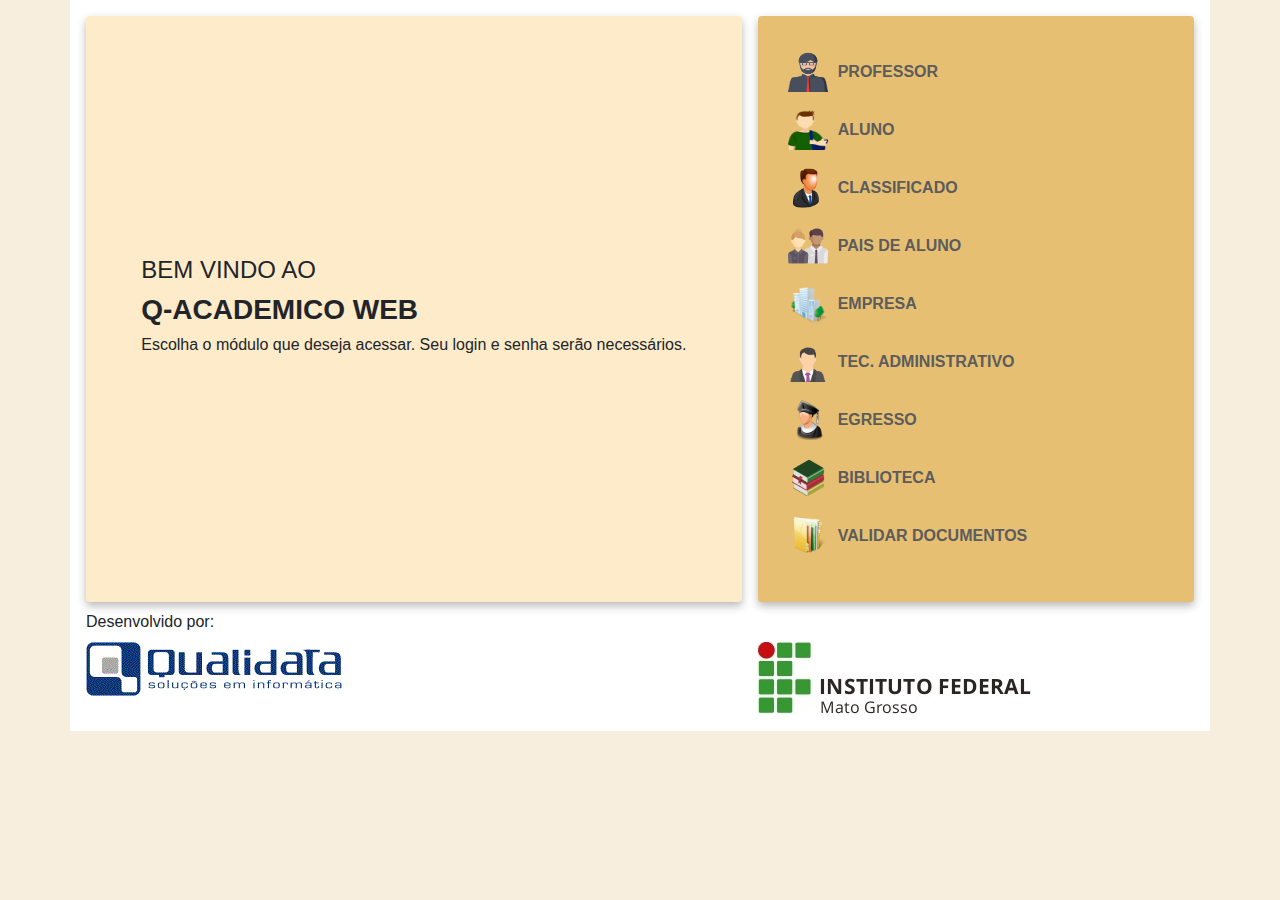
<file: index.html>
<!DOCTYPE html>
<html lang="pt-br" class="h-100">

<head>
  <!-- Required meta tags -->
  <meta charset="utf-8">
  <meta name="viewport" content="width=device-width, initial-scale=1, shrink-to-fit=no">
  <!-- Bootstrap CSS -->
  <link rel="stylesheet" type="text/css" href="./bootstrap-4.6.0/css/bootstrap.min.css">
  <!-- Estilo Local -->
  <link rel="stylesheet" type="text/css" href="./css/index.css">
  <!-- favicon error -->
  <link rel="shortcut icon" href="#">
  <!-- Título do Site -->
  <title>Q-Acadêmico Web para IF - Entrada!</title>
</head>

<body class="h-100">

  <div class="container-lg bg-white py-2 px-3">

    <div class="row mx-n2">
      <div class="col-md-7 p-4 m-2 rounded shadow cor-manual-0 d-flex align-items-center justify-content-center">
        <div>
          <h4>BEM VINDO AO</h4>
          <h3 class="qa-name">
            <a href="./">Q-ACADEMICO WEB</a>
          </h3>
          <h6>
            Escolha o módulo que deseja acessar. Seu login e senha serão necessários.
          </h6>
        </div>
      </div>

      <div class="col-md p-4 m-2 rounded shadow cor-manual-1">
        <ul class="list-inline text-uppercase">
          <li>
            <a class="lista-borda" href="#">
              <img src="./img/icones/professor.png" class="img-icones">
              <span>Professor</span>
            </a>
          </li>
          <li>
            <a class="lista-borda" href="./pages/aluno/">
              <img src="./img/icones/aluno.png" class="img-icones">
              <span>Aluno</span>
            </a>
          </li>
          <li>
            <a class="lista-borda" href="#">
              <img src="./img/icones/classificado.png" class="img-icones">
              <span>Classificado</span>
            </a>
          </li>
          <li>
            <a class="lista-borda" href="#">
              <img src="./img/icones/paisdealuno.png" class="img-icones">
              <span>Pais de Aluno</span>
            </a>
          </li>
          <li>
            <a class="lista-borda" href="#">
              <img src="./img/icones/empresa.png" class="img-icones">
              <span>Empresa</span>
            </a>
          </li>
          <li>
            <a class="lista-borda" href="#">
              <img src="./img/icones/tecnico.png" class="img-icones">
              <span>Tec. Administrativo</span>
            </a>
          </li>
          <li>
            <a class="lista-borda" href="#">
              <img src="./img/icones/egresso.png" class="img-icones">
              <span>Egresso</span>
            </a>
          </li>
          <li>
            <a class="lista-borda" href="#">
              <img src="./img/icones/biblioteca.png" class="img-icones">
              <span>Biblioteca</span>
            </a>
          </li>
          <li>
            <a class="lista-borda" href="#">
              <img src="./img/icones/documentos.png" class="img-icones">
              <span>Validar Documentos</span>
            </a>
          </li>
        </ul>
      </div>
    </div>

    <div class="row">
      <div class="col-md">
        <span>Desenvolvido por:</span>
      </div>
    </div>

    <div class="row mx-n2">
      <div class="col-md-7 m-2 px-0">
        <img src="./img/qualidata.gif" alt="Logo da empresa Qualidata" class="img-fluid">
      </div>
      <div class="col-md m-2 px-0">
        <img src="./img/ifmt.jpg" alt="Logo do Instituto IFMT" class="img-fluid">
      </div>
    </div>
  </div>

  <!-- jQuery -->
  <script type="text/javascript" src="./jquery-3.6.0/jquery-3.6.0.min.js"></script>
  <!-- Bootstrap and Popper (Motivo: Popper separado não estava funcionando) -->
  <script type="text/javascript" src="./bootstrap-4.6.0/js/bootstrap.bundle.min.js"></script>
</body>

</html>
</file>
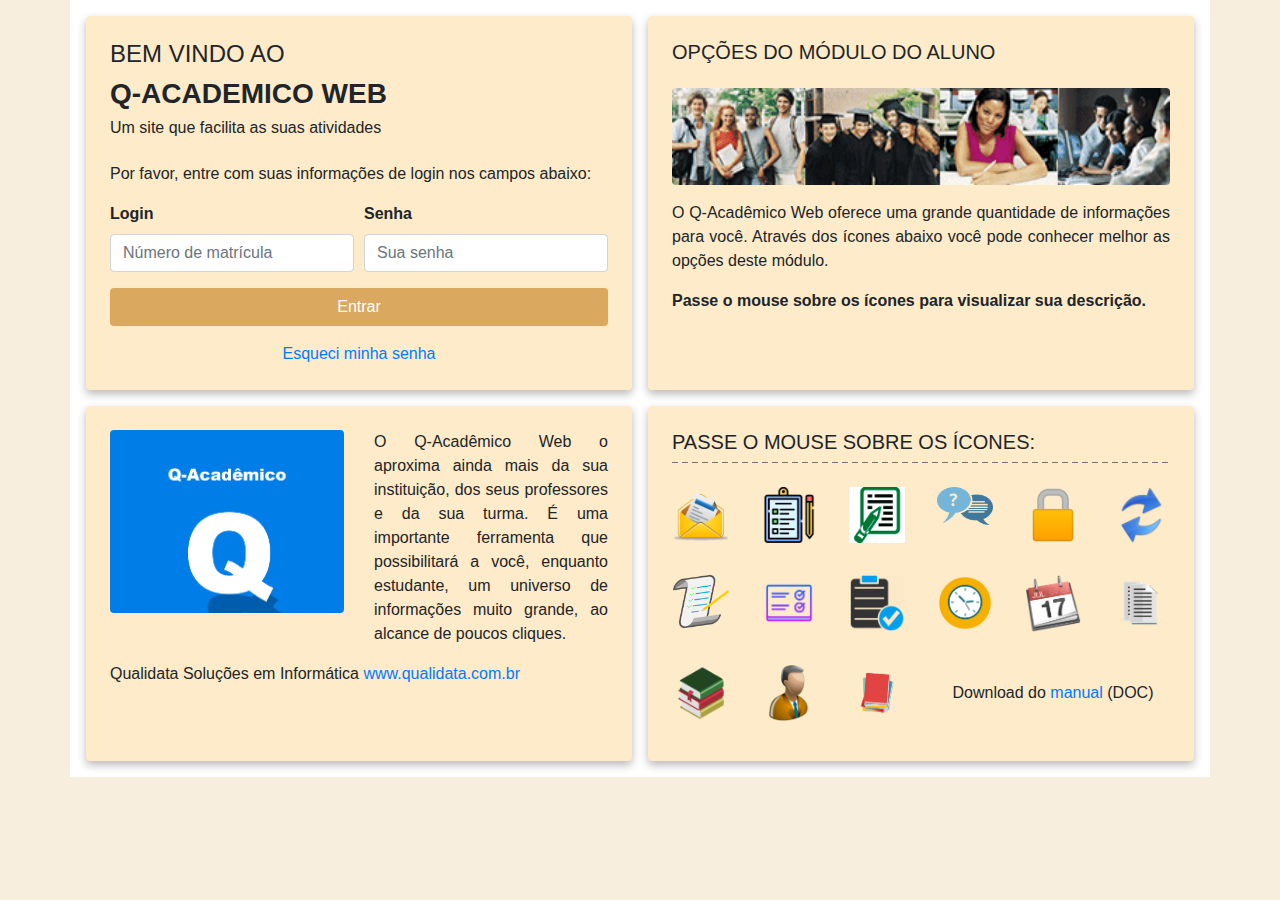
<file: pages/aluno/index.html>
<!DOCTYPE html>
<html lang="pt-br" class="h-100">

<head>
  <!-- Required meta tags -->
  <meta charset="utf-8">
  <meta name="viewport" content="width=device-width, initial-scale=1, shrink-to-fit=no">
  <!-- Bootstrap CSS -->
  <link rel="stylesheet" type="text/css" href="../../bootstrap-4.6.0/css/bootstrap.min.css">
  <!-- Estilo Local -->
  <link rel="stylesheet" type="text/css" href="./css/index.css">
  <!-- favicon error -->
  <link rel="shortcut icon" href="#">
  <!-- Título do Site -->
  <title>Q-Acadêmico Web para IF - Bem Vindo!</title>
</head>

<body class="h-100">

  <div class="container-lg bg-white py-2 px-3">
    
    <div class="row mx-n2">

      <div class="col-md p-4 m-2 rounded cor-manual-0 shadow">

        <h4>BEM VINDO AO</h4>
        
        <h3 class="qa-name">
          <a href="../../">Q-ACADEMICO WEB</a>
        </h3>
        <h6>Um site que facilita as suas atividades</h6>

        <form action="#" class="pt-3">
          <div class="form-group">
            <p>Por favor, entre com suas informações de login nos campos abaixo:</p>
          </div>
          <div class="form-row">
            <div class="form-group col-sm">
              <label for="txtLogin" class="font-weight-bold">Login</label>
              <input class="form-control" type="text" id="txtLogin" name="LOGIN" placeholder="Número de matrícula">
            </div>
            <div class="form-group col-sm">
              <label for="txtSenha" class="font-weight-bold">Senha</label>
              <input class="form-control" type="password" id="txtSenha" name="SENHA" placeholder="Sua senha">
            </div>
          </div>
          <div class="form-group">
            <button class="btn btn-block btn-manual-0" type="submit">Entrar</button>
          </div>
          <div class="text-center">
            <a href="#">Esqueci minha senha</a>
          </div>
        </form>
      </div>

      <div class="col-md p-4 m-2 rounded cor-manual-0 shadow">

        <div class="row">
          <div class="col-sm">
            <h5>OPÇÕES DO MÓDULO DO ALUNO</h5>
          </div>
        </div>

        <div class="row">
          <div class="col-sm pt-3">
            <img class="w-100 rounded" src="./img/alunos.png">
          </div>
        </div>

        <div class="row">
          <div class="col-sm pt-3">
            <p class="text-justify">
              O Q-Acadêmico Web oferece uma grande quantidade de informações para você.
              Através dos ícones abaixo você pode conhecer melhor as opções deste módulo.
            </p>
            <strong>
              <p id="message">Passe o mouse sobre os ícones para visualizar sua descrição.</p>
            </strong>
          </div>
        </div>
      </div>
    </div>

    <div class="row mx-n2">

      <div class="col-md p-4 m-2 rounded cor-manual-0 shadow">

        <div class="row">
          <div class="col-lg mb-3">
            <img class="img-fluid rounded" src="./img/qacademico.png" alt="imagem ilustrativa do Q-ACADEMICO">
          </div>
          <div class="col-lg">
            <p class="text-justify">
              O Q-Acadêmico Web o aproxima ainda mais da sua instituição, dos seus professores e da sua turma.
              É uma importante ferramenta que possibilitará a você, enquanto estudante,
              um universo de informações muito grande, ao alcance de poucos cliques.
            </p>
          </div>
        </div>

        <div class="row">
          <div class="col text-justify">
            <p>Qualidata Soluções em Informática <a href="http://www.qualidata.com.br/" target="_blank">www.qualidata.com.br</a></p>
          </div>
        </div>
      </div>

      <div class="col-md p-4 m-2 rounded cor-manual-0 shadow">
        <h5>PASSE O MOUSE SOBRE OS ÍCONES:</h5>
        <span class="hr dashed"></span> 
        <div class="row">
          <div class="col-3 col-sm-3 col-md-2 p-3 p-sm-2 p-md-2 p-lg-3 icon">
            <img src="./img/icones/messagens.png" alt="" class="img-fluid">
          </div>
          <div class="col-3 col-sm-3 col-md-2 p-3 p-sm-2 p-md-2 p-lg-3 icon">
            <img src="./img/icones/questionario.png" alt="" class="img-fluid">
          </div>
          <div class="col-3 col-sm-3 col-md-2 p-3 p-sm-2 p-md-2 p-lg-3 icon">
            <img src="./img/icones/matricula.jpg" alt="" class="img-fluid">
          </div>
          <div class="col-3 col-sm-3 col-md-2 p-3 p-sm-2 p-md-2 p-lg-3 icon">
            <img src="./img/icones/duvidas.png" alt="" class="img-fluid">
          </div>
          <div class="col-3 col-sm-3 col-md-2 p-3 p-sm-2 p-md-2 p-lg-3 icon">
            <img src="./img/icones/cadeado.png" alt="" class="img-fluid">
          </div>
          <div class="col-3 col-sm-3 col-md-2 p-3 p-sm-2 p-md-2 p-lg-3 icon">
            <img src="./img/icones/refrash.png" alt="" class="img-fluid">
          </div>
          <div class="col-3 col-sm-3 col-md-2 p-3 p-sm-2 p-md-2 p-lg-3 icon">
            <img src="./img/icones/notas.png" alt="" class="img-fluid">
          </div>
          <div class="col-3 col-sm-3 col-md-2 p-3 p-sm-2 p-md-2 p-lg-3 icon">
            <img src="./img/icones/boletim.png" alt="" class="img-fluid">
          </div>
          <div class="col-3 col-sm-3 col-md-2 p-3 p-sm-2 p-md-2 p-lg-3 icon">
            <img src="./img/icones/prova.png" alt="" class="img-fluid">
          </div>
          <div class="col-3 col-sm-3 col-md-2 p-3 p-sm-2 p-md-2 p-lg-3 icon">
            <img src="./img/icones/horario.png" alt="" class="img-fluid">
          </div>
          <div class="col-3 col-sm-3 col-md-2 p-3 p-sm-2 p-md-2 p-lg-3 icon">
            <img src="./img/icones/calendario.png" alt="" class="img-fluid">
          </div>
          <div class="col-3 col-sm-3 col-md-2 p-3 p-sm-2 p-md-2 p-lg-3 icon">
            <img src="./img/icones/matriz.png" alt="" class="img-fluid">
          </div>
          <div class="col-3 col-sm-3 col-md-2 p-3 p-sm-2 p-md-2 p-lg-3 icon">
            <img src="./img/icones/biblioteca.png" alt="" class="img-fluid">
          </div>
          <div class="col-3 col-sm-3 col-md-2 p-3 p-sm-2 p-md-2 p-lg-3 icon">
            <img src="./img/icones/estagio.png" alt="" class="img-fluid">
          </div>
          <div class="col-3 col-sm-3 col-md-2 p-3 p-sm-2 p-md-2 p-lg-3 icon">
            <img src="./img/icones/materiais.png" alt="" class="img-fluid">
          </div>
          <div class="col-12 col-sm-12 col-md-6 p-2 p-sm-2 p-md-0 d-flex align-items-center justify-content-center">
            <span">Download do <a href="https://academico.ifmt.edu.br/qacademico/alunos/manual/manual_academico_web_Aluno.pdf" target="_blank">manual</a> (DOC)</span>
          </div>
        </div>
      </div>
    </div>
  </div>

  <!-- jQuery -->
  <script type="text/javascript" src="../../jquery-3.6.0/jquery-3.6.0.min.js"></script>
  <!-- Bootstrap and Popper (Motivo: Popper separado não estava funcionando) -->
  <script type="text/javascript" src="../../bootstrap-4.6.0/js/bootstrap.bundle.min.js"></script>
  <!-- Meus Scripts -->
  <script type="text/javascript" src="./js/index.js"></script>
</body>

</html>
</file>
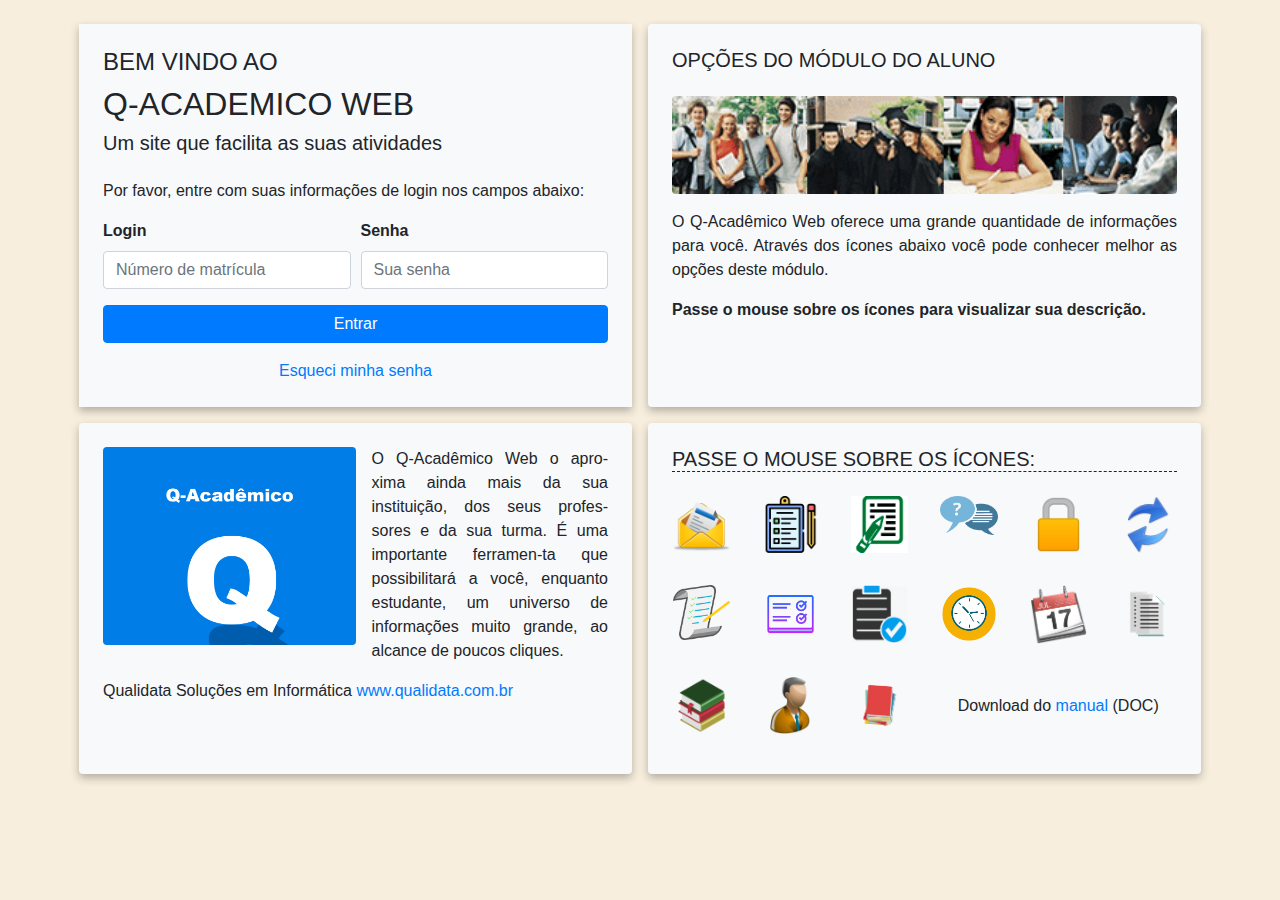
<file: index_aluno.html>
<!DOCTYPE html>
<html lang="pt-br">

<head>
  <!-- Required meta tags -->
  <meta charset="utf-8">
  <meta name="viewport" content="width=device-width, initial-scale=1, shrink-to-fit=no">
  <!-- Bootstrap CSS -->
  <link rel="stylesheet" type="text/css" href="./bootstrap-4.6.0/css/bootstrap.min.css">
  <!-- Meus Estilos -->
  <link rel="stylesheet" type="text/css" href="./css/index.css">
  <!-- favicon error -->
  <link rel="shortcut icon" href="#">
  <!-- Título do Site -->
  <title>Q-Acadêmico Web para IF - Bem Vindo!</title>
</head>

<body>
  <div class="container p-3">
    <div class="row">

      <div class="col-sm p-4 m-2 bg-light shadow">

        <h4>BEM VINDO AO</h4>
        <h2><span class="titulo">Q-ACADEMICO</span> WEB</h2>
        <h5>Um site que facilita as suas atividades</h5>

        <form action="#" class="pt-3">
          <div class="form-group">
            <p>Por favor, entre com suas informações de login nos campos abaixo:</p>
          </div>
          <div class="form-row">
            <div class="form-group col-sm">
              <label for="txtLogin" class="font-weight-bold">Login</label>
              <input class="form-control" type="text" id="txtLogin" name="LOGIN" placeholder="Número de matrícula">
            </div>
            <div class="form-group col-sm">
              <label for="txtSenha" class="font-weight-bold">Senha</label>
              <input class="form-control" type="password" id="txtSenha" name="SENHA" placeholder="Sua senha">
            </div>
          </div>
          <div class="form-group">
            <button class="btn btn-primary btn-block" type="submit">Entrar</button>
          </div>
          <div class="text-center">
            <a href="#">Esqueci minha senha</a>
          </div>
        </form>
      </div>

      <div class="col-sm p-4 m-2 rounded bg-light shadow">

        <div class="row">
          <div class="col-sm">
            <h5>OPÇÕES DO MÓDULO DO ALUNO</h5>
          </div>
        </div>

        <div class="row">
          <div class="col-sm pt-3">
            <img class="w-100 rounded" src="./img/alunos.png">
          </div>
        </div>

        <div class="row">
          <div class="col-sm pt-3">
            <p class="text-justify">
              O Q-Acadêmico Web oferece uma grande quantidade de informações para você.
              Através dos ícones abaixo você pode conhecer melhor as opções deste módulo.
            </p>
            <strong>
              <p id="message">Passe o mouse sobre os ícones para visualizar sua descrição.</p>
            </strong>
          </div>
        </div>
      </div>
    </div>

    <div class="row">
      <div class="col-sm p-4 m-2 rounded bg-light shadow clearfix">

        <img src="./img/img-qacademico.png" alt="imagem ilustrativa do Q-ACADEMICO" class=" mr-3 float-left w-50 rounded">

        <p class="text-justify">
          O Q-Acadêmico Web o apro-xima ainda mais da sua instituição, dos seus profes-sores e da sua turma.
          É uma importante ferramen-ta que possibilitará a você, enquanto estudante,
          um universo de informações muito grande, ao alcance de poucos cliques.
        </p>

        <p>Qualidata Soluções em Informática <a href="http://www.qualidata.com.br/" target="_blank">www.qualidata.com.br</a></p>

      </div>

      <div class="col-sm p-4 m-2 rounded bg-light shadow">
        <h5 style="border-bottom: 1px dashed;">PASSE O MOUSE SOBRE OS ÍCONES:</h5>
        <div class="row">
          <div class="col-3 col-sm-3 col-md-2 p-3 p-sm-2 p-md-2 p-lg-3 icon">
            <img src="./img/icone-messagens.png" alt="" class="img-fluid">
          </div>
          <div class="col-3 col-sm-3 col-md-2 p-3 p-sm-2 p-md-2 p-lg-3 icon">
            <img src="./img/icone-questionario.png" alt="" class="img-fluid">
          </div>
          <div class="col-3 col-sm-3 col-md-2 p-3 p-sm-2 p-md-2 p-lg-3 icon">
            <img src="./img/icone-matricula.jpg" alt="" class="img-fluid">
          </div>
          <div class="col-3 col-sm-3 col-md-2 p-3 p-sm-2 p-md-2 p-lg-3 icon">
            <img src="./img/icone-duvidas-frenquentes.png" alt="" class="img-fluid">
          </div>
          <div class="col-3 col-sm-3 col-md-2 p-3 p-sm-2 p-md-2 p-lg-3 icon">
            <img src="./img/icone-cadeado.png" alt="" class="img-fluid">
          </div>
          <div class="col-3 col-sm-3 col-md-2 p-3 p-sm-2 p-md-2 p-lg-3 icon">
            <img src="./img/icone-refrash.png" alt="" class="img-fluid">
          </div>
          <div class="col-3 col-sm-3 col-md-2 p-3 p-sm-2 p-md-2 p-lg-3 icon">
            <img src="./img/icone-notas.png" alt="" class="img-fluid">
          </div>
          <div class="col-3 col-sm-3 col-md-2 p-3 p-sm-2 p-md-2 p-lg-3 icon">
            <img src="./img/icone-boletim.png" alt="" class="img-fluid">
          </div>
          <div class="col-3 col-sm-3 col-md-2 p-3 p-sm-2 p-md-2 p-lg-3 icon">
            <img src="./img/icone-prova.png" alt="" class="img-fluid">
          </div>
          <div class="col-3 col-sm-3 col-md-2 p-3 p-sm-2 p-md-2 p-lg-3 icon">
            <img src="./img/icone-horário.png" alt="" class="img-fluid">
          </div>
          <div class="col-3 col-sm-3 col-md-2 p-3 p-sm-2 p-md-2 p-lg-3 icon">
            <img src="./img/icone-calendario.png" alt="" class="img-fluid">
          </div>
          <div class="col-3 col-sm-3 col-md-2 p-3 p-sm-2 p-md-2 p-lg-3 icon">
            <img src="./img/icone-matriz.png" alt="" class="img-fluid">
          </div>
          <div class="col-3 col-sm-3 col-md-2 p-3 p-sm-2 p-md-2 p-lg-3 icon">
            <img src="./img/icone-biblioteca.png" alt="" class="img-fluid">
          </div>
          <div class="col-3 col-sm-3 col-md-2 p-3 p-sm-2 p-md-2 p-lg-3 icon">
            <img src="./img/icone-estagio.png" alt="" class="img-fluid">
          </div>
          <div class="col-3 col-sm-3 col-md-2 p-3 p-sm-2 p-md-2 p-lg-3 icon">
            <img src="./img/icone-materiais.png" alt="" class="img-fluid">
          </div>

          <div class="col-12 col-sm-12 col-md-6 p-2 p-sm-2 p-md-0 d-flex align-items-center justify-content-center">
            <span">Download do <a href="https://academico.ifmt.edu.br/qacademico/alunos/manual/manual_academico_web_Aluno.pdf" target="_blank">manual</a> (DOC)</span>
          </div>
        </div>
      </div>
    </div>
  </div>

  <!-- jQuery -->
  <script type="text/javascript" src="./jquery-3.6.0/jquery-3.6.0.min.js"></script>
  <!-- Bootstrap and Popper (Motivo: Popper separado não estava funcionando) -->
  <script type="text/javascript" src="./bootstrap-4.6.0/js/bootstrap.bundle.min.js"></script>
  <!-- Meus Scripts -->
  <script type="text/javascript" src="./js/index.js"></script>
</body>

</html>
</file>
<file: pages/aluno/css/index.css>
@import url("../../../css/pages.css");

.icon {
  cursor: pointer;
}
</file>
<file: css/index.css>
@import url("./pages.css");
/* Essa cor manual pertence a primeira DIV do index principal */

/* Esse tamanho manual pertence aos icones da index principal */

.img-icones {
  width: 40px;
  height: 40px;
}

/* Formatações percente a lista de links da index principal */

.lista-borda {
  width: 100%;
  font-weight: bold;
  display: flex;
  align-items: center;
  cursor: pointer;
  padding: 6px;
  text-decoration: none!important;
  column-gap: 10px;
  color: #5c5c5c;
  border-radius: 5px;
  margin: 6px 0px;
  background: linear-gradient(90deg, #daa85e 50%, #e6bf72);
  background-size: 0% 100%;
  background-repeat: no-repeat;
  background-position: left;
  transition-property: background-size;
  transition-timing-function: ease;
  transition-duration: 0.8s;
}

.lista-borda:hover {
  transition-duration: 1.0s;
  /* transition-delay: 0.1s; */
  background-size: 200% 100%;
  color: white;
}
</file>
